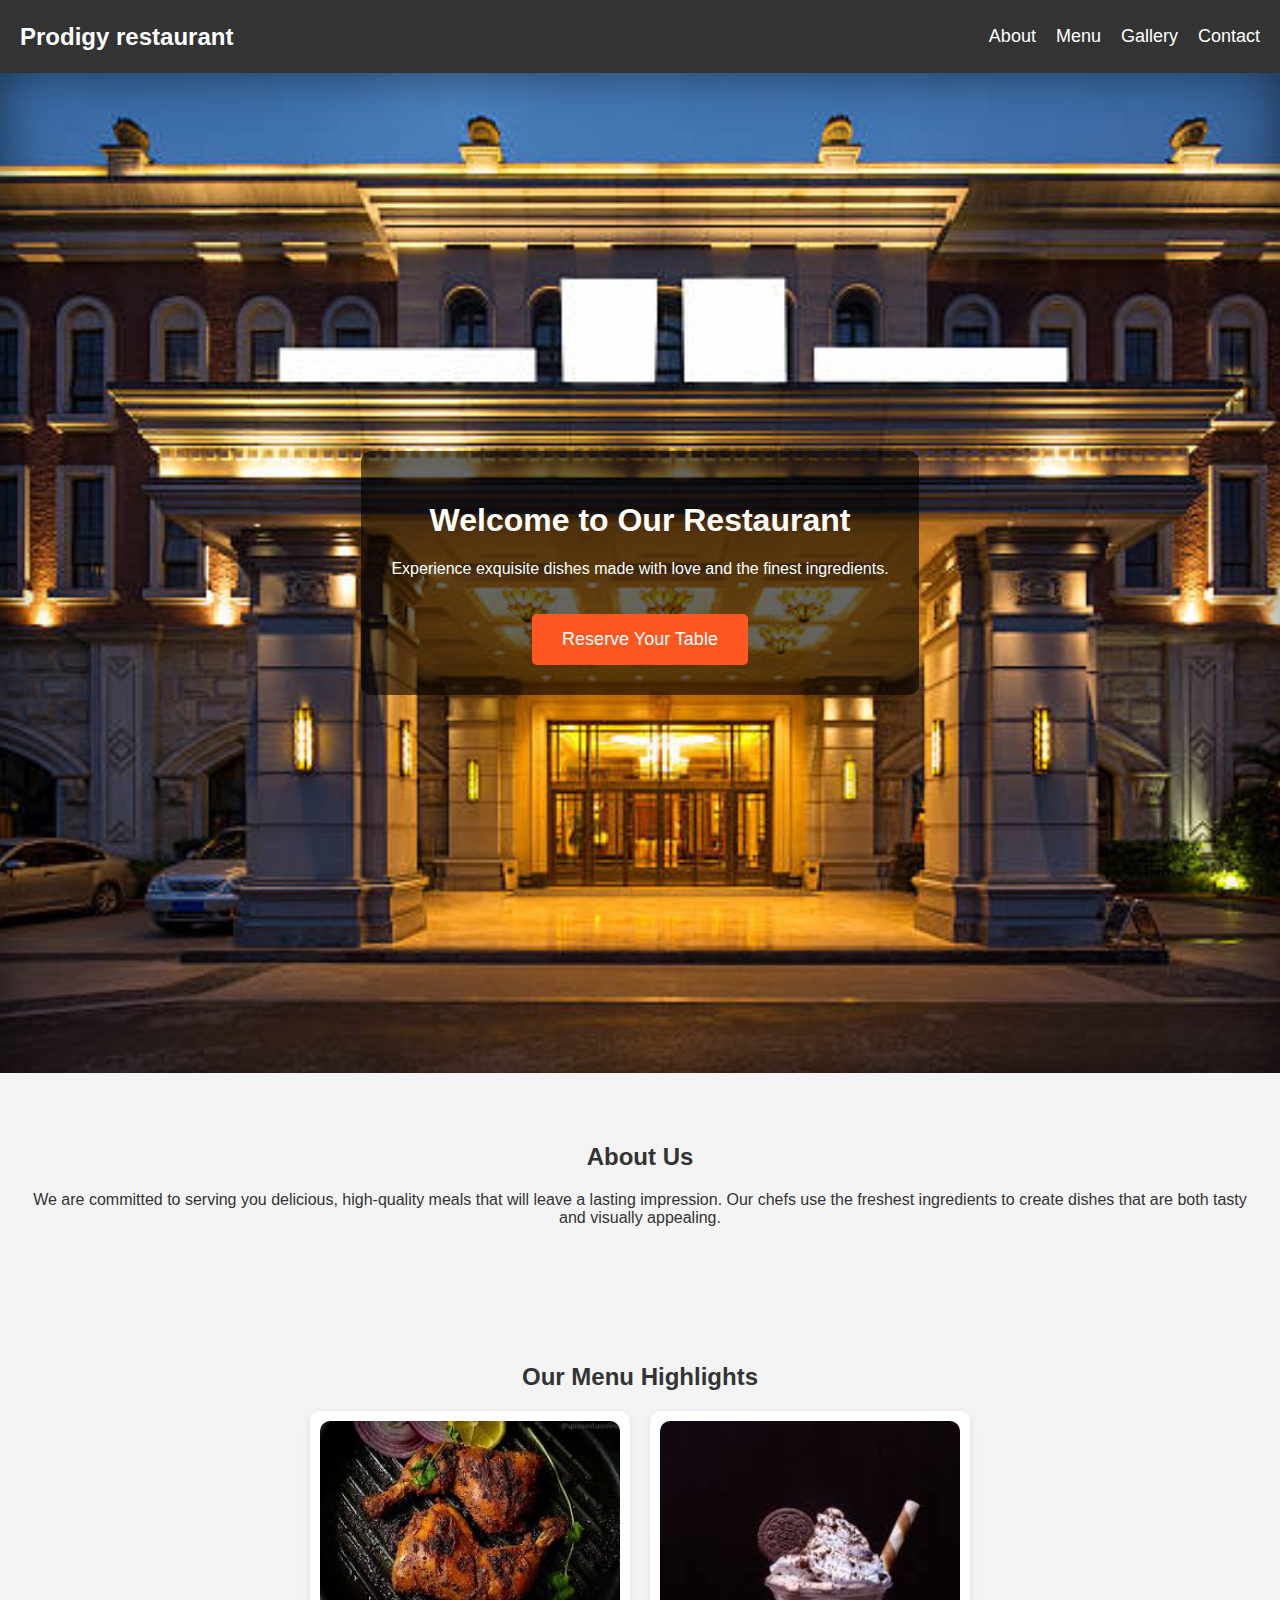
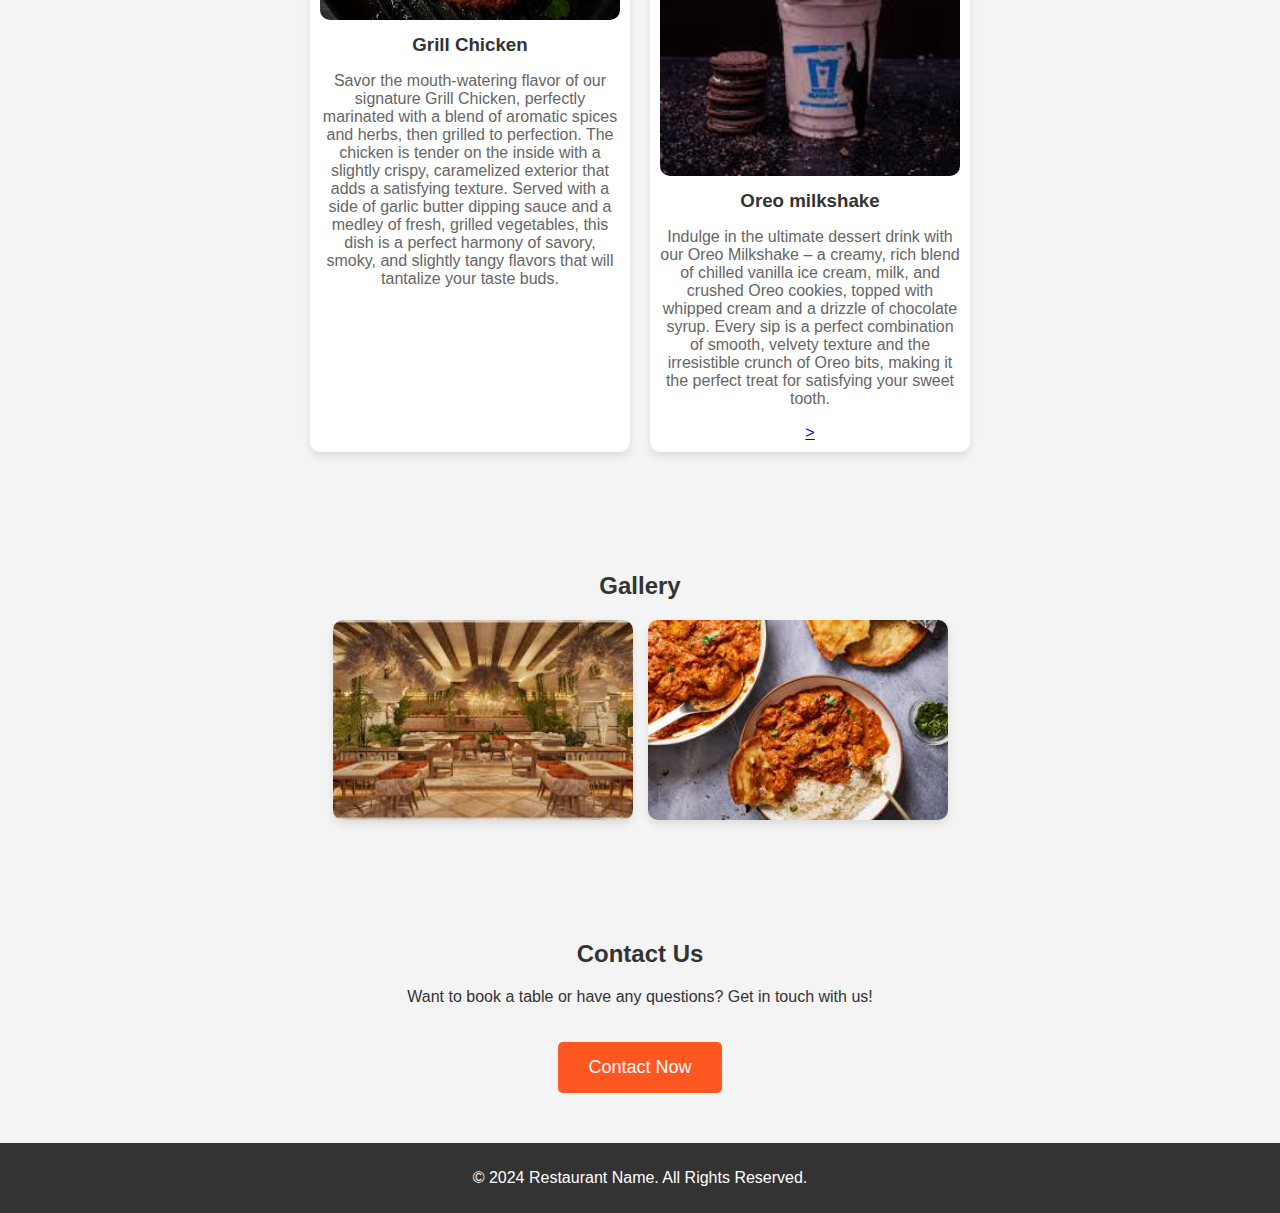
<file: index.html>
<!DOCTYPE html>
<html lang="en">
<head>
    <meta charset="UTF-8">
    <meta name="viewport" content="width=device-width, initial-scale=1.0">
    <title>Welcome to Our Restaurant</title>
    <link rel="stylesheet" href="styles.css">
</head>
<body>
    <header>
        <div class="logo">Prodigy restaurant</div>
        <nav>
            <ul>
                <li><a href="#about">About</a></li>
                <li><a href="#menu">Menu</a></li>
                <li><a href="#gallery">Gallery</a></li>
                <li><a href="#contact">Contact</a></li>
            </ul>
        </nav>
    </header>

    <section class="hero">
        <div class="hero-content">
            <h1>Welcome to Our Restaurant</h1>
            <p>Experience exquisite dishes made with love and the finest ingredients.</p>
            <button class="cta-btn" onclick="window.location.href='reservation.html'">Reserve Your Table</button>

        </div>
    </section>

    <section id="about" class="about">
        <h2>About Us</h2>
        <p>We are committed to serving you delicious, high-quality meals that will leave a lasting impression. Our chefs use the freshest ingredients to create dishes that are both tasty and visually appealing.</p>
    </section>

    <section id="menu" class="menu">
        <h2>Our Menu Highlights</h2>
        <div class="menu-items">
            <div class="menu-item">
                <img src="grill chicken.jpeg" alt="Dish 1">
                <h3>Grill Chicken</h3>
                <p>Savor the mouth-watering flavor of our signature Grill Chicken, perfectly marinated with a blend of aromatic spices and herbs, then grilled to perfection. The chicken is tender on the inside with a slightly crispy, caramelized exterior that adds a satisfying texture. Served with a side of garlic butter dipping sauce and a medley of fresh, grilled vegetables, this dish is a perfect harmony of savory, smoky, and slightly tangy flavors that will tantalize your taste buds.</p>
            </div>
            <div class="menu-item">
                <img src="milkshake.jpeg" alt="Dish 2">
                <h3>Oreo milkshake</h3>
                <p>Indulge in the ultimate dessert drink with our Oreo Milkshake – a creamy, rich blend of chilled vanilla ice cream, milk, and crushed Oreo cookies, topped with whipped cream and a drizzle of chocolate syrup. Every sip is a perfect combination of smooth, velvety texture and the irresistible crunch of Oreo bits, making it the perfect treat for satisfying your sweet tooth.</p>
                <a href="menu.html" class="menu-link">&gt;</a>

            </div>
        </div>
    </section>

    <section id="gallery" class="gallery">
        <h2>Gallery</h2>
        <div class="gallery-items">
            <img src="interior of restaurant.jpeg" alt="Restaurant Interior" class="gallery-img">
            <img src="food dish.jpeg" alt="Food Dish" class="gallery-img">
        </div>
    </section>

    <section id="contact" class="contact">
        <h2>Contact Us</h2>
        <p>Want to book a table or have any questions? Get in touch with us!</p>
        <button class="cta-btn" onclick="window.location.href='contact.html'">Contact Now</button>
    </section>

    <footer>
        <p>&copy; 2024 Restaurant Name. All Rights Reserved.</p>
    </footer>

    <script src="script.js"></script>
</body>
</html>
</file>
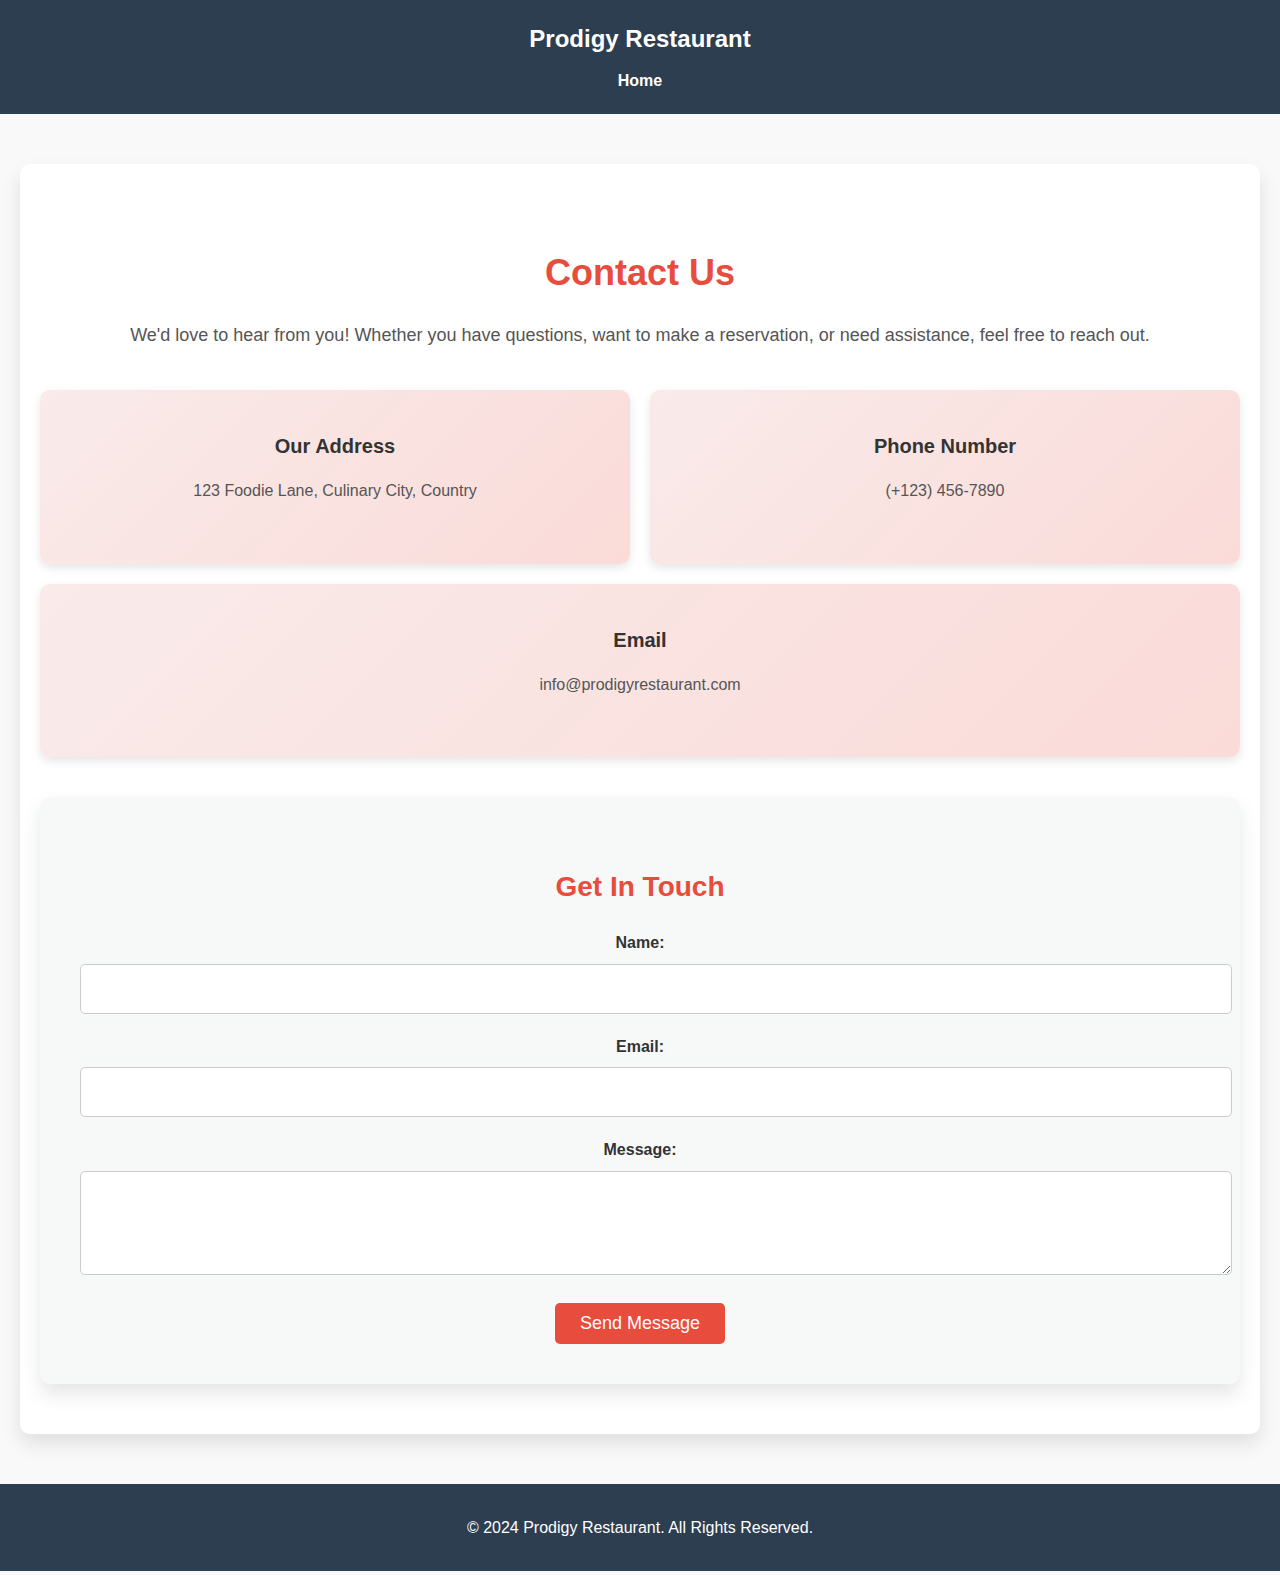
<file: contact.html>
<!DOCTYPE html>
<html lang="en">
<head>
    <meta charset="UTF-8">
    <meta name="viewport" content="width=device-width, initial-scale=1.0">
    <title>Contact Us - Prodigy Restaurant</title>
    <link rel="stylesheet" href="contact.css">
</head>
<body>
    <header>
        <div class="logo">Prodigy Restaurant</div>
        <nav>
            <ul>
                <li><a href="index.html">Home</a></li>
            </ul>
        </nav>
    </header>

    <section class="contact">
        <h2>Contact Us</h2>
        <p>We'd love to hear from you! Whether you have questions, want to make a reservation, or need assistance, feel free to reach out.</p>
        
        <div class="contact-info">
            <div class="contact-item">
                <h3>Our Address</h3>
                <p>123 Foodie Lane, Culinary City, Country</p>
            </div>
            <div class="contact-item">
                <h3>Phone Number</h3>
                <p>(+123) 456-7890</p>
            </div>
            <div class="contact-item">
                <h3>Email</h3>
                <p>info@prodigyrestaurant.com</p>
            </div>
        </div>
        
        <form class="contact-form" id="contactForm">
            <h3>Get In Touch</h3>
            <label for="name">Name:</label>
            <input type="text" id="name" name="name" required>

            <label for="email">Email:</label>
            <input type="email" id="email" name="email" required>

            <label for="message">Message:</label>
            <textarea id="message" name="message" rows="4" required></textarea>

            <button type="submit" class="cta-btn">Send Message</button>
        </form>
    </section>

    <footer>
        <p>&copy; 2024 Prodigy Restaurant. All Rights Reserved.</p>
    </footer>

    <script src="contact.js"></script>
</body>
</html>
</file>
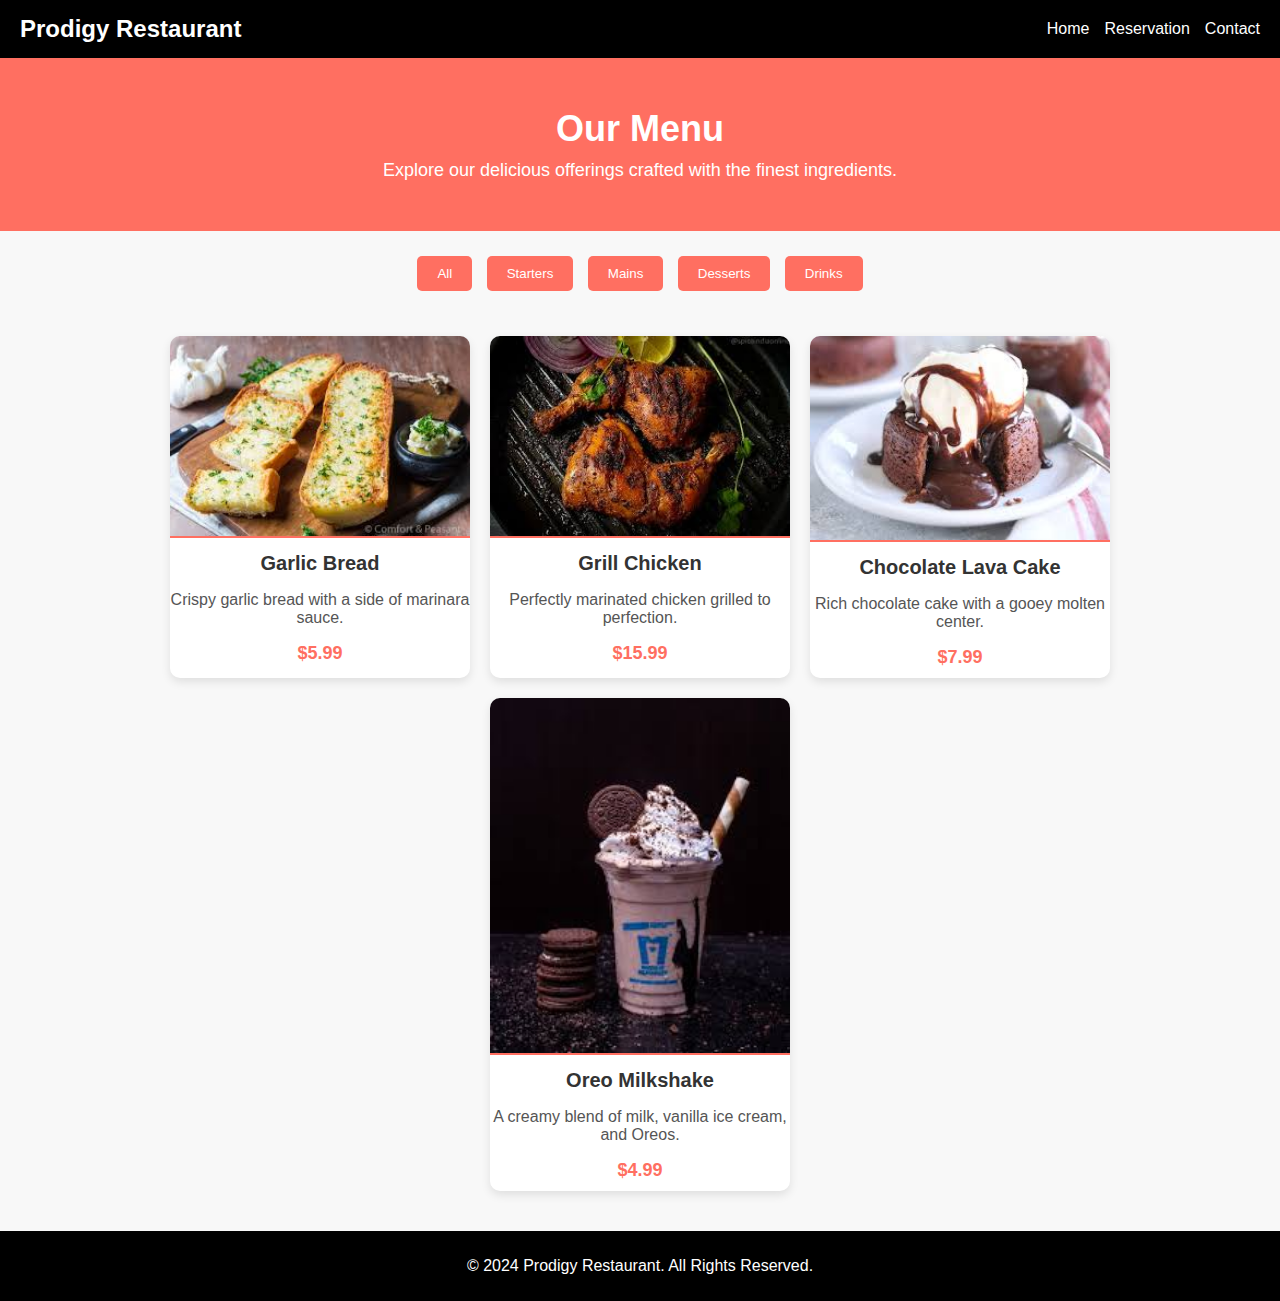
<file: menu.html>
<!DOCTYPE html>
<html lang="en">
<head>
    <meta charset="UTF-8">
    <meta name="viewport" content="width=device-width, initial-scale=1.0">
    <title>Menu - Prodigy Restaurant</title>
    <link rel="stylesheet" href="menu.css">
</head>
<body>
    <header>
        <div class="logo">Prodigy Restaurant</div>
        <nav>
            <ul>
                <li><a href="index.html">Home</a></li>
                <li><a href="reservation.html">Reservation</a></li>
                <li><a href="contact.html">Contact</a></li>
            </ul>
        </nav>
    </header>

    <main>
        <section class="menu-header">
            <h1>Our Menu</h1>
            <p>Explore our delicious offerings crafted with the finest ingredients.</p>
        </section>

        <section class="menu-filters">
            <button class="filter-btn" data-category="all">All</button>
            <button class="filter-btn" data-category="starters">Starters</button>
            <button class="filter-btn" data-category="mains">Mains</button>
            <button class="filter-btn" data-category="desserts">Desserts</button>
            <button class="filter-btn" data-category="drinks">Drinks</button>
        </section>

        <section class="menu-items">
            <!-- Starters -->
            <div class="menu-item" data-category="starters">
                <img src="garlic bread.jpeg" alt="Starter Dish">
                <h3>Garlic Bread</h3>
                <p>Crispy garlic bread with a side of marinara sauce.</p>
                <span>$5.99</span>
            </div>

            <!-- Mains -->
            <div class="menu-item" data-category="mains">
                <img src="grill chicken.jpeg" alt="Main Dish">
                <h3>Grill Chicken</h3>
                <p>Perfectly marinated chicken grilled to perfection.</p>
                <span>$15.99</span>
            </div>

            <!-- Desserts -->
            <div class="menu-item" data-category="desserts">
                <img src="choco lava cake.jpeg" alt="Dessert">
                <h3>Chocolate Lava Cake</h3>
                <p>Rich chocolate cake with a gooey molten center.</p>
                <span>$7.99</span>
            </div>

            <!-- Drinks -->
            <div class="menu-item" data-category="drinks">
                <img src="milkshake.jpeg" alt="Drink">
                <h3>Oreo Milkshake</h3>
                <p>A creamy blend of milk, vanilla ice cream, and Oreos.</p>
                <span>$4.99</span>
            </div>
        </section>
    </main>

    <footer>
        <p>&copy; 2024 Prodigy Restaurant. All Rights Reserved.</p>
    </footer>

    <script src="menu.js"></script>
</body>
</html>
</file>
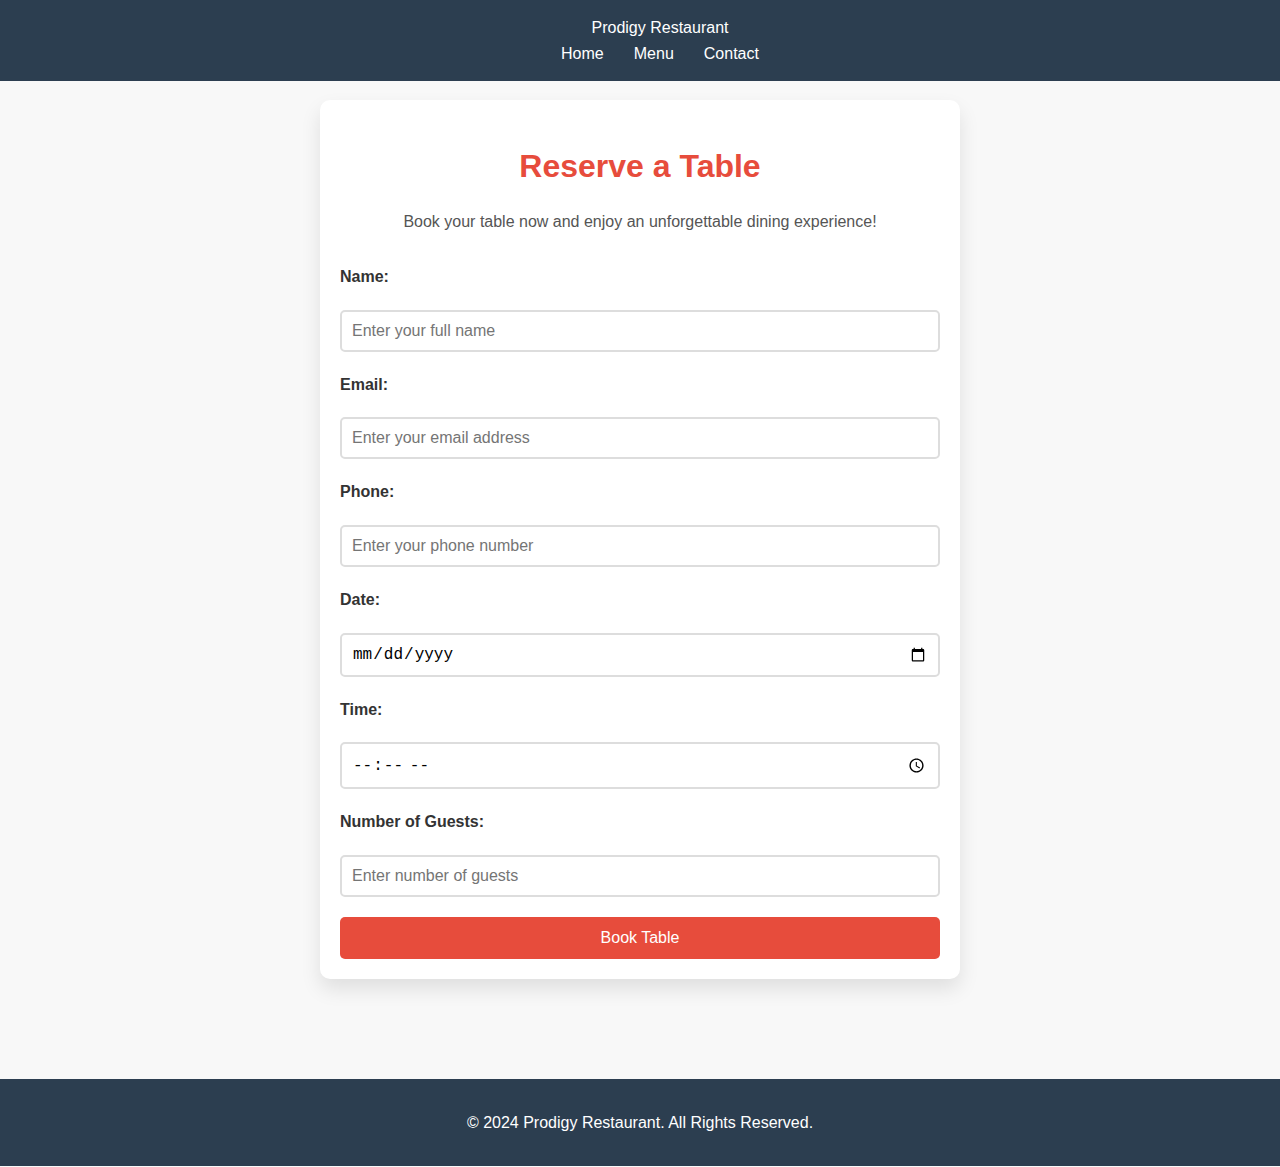
<file: reservation.html>
<!DOCTYPE html>
<html lang="en">
<head>
    <meta charset="UTF-8">
    <meta name="viewport" content="width=device-width, initial-scale=1.0">
    <title>Table Reservation - Prodigy Restaurant</title>
    <link rel="stylesheet" href="reservation.css">
</head>
<body>
    <header>
        <div class="logo">Prodigy Restaurant</div>
        <nav>
            <ul>
                <li><a href="index.html">Home</a></li>
                <li><a href="menu.html">Menu</a></li>
                <li><a href="contact.html">Contact</a></li>
            </ul>
        </nav>
    </header>

    <section class="reservation">
        <h1>Reserve a Table</h1>
        <p>Book your table now and enjoy an unforgettable dining experience!</p>
        <form id="reservationForm">
            <label for="name">Name:</label>
            <input type="text" id="name" name="name" required placeholder="Enter your full name">

            <label for="email">Email:</label>
            <input type="email" id="email" name="email" required placeholder="Enter your email address">

            <label for="phone">Phone:</label>
            <input type="tel" id="phone" name="phone" required placeholder="Enter your phone number">

            <label for="date">Date:</label>
            <input type="date" id="date" name="date" required>

            <label for="time">Time:</label>
            <input type="time" id="time" name="time" required>

            <label for="guests">Number of Guests:</label>
            <input type="number" id="guests" name="guests" required min="1" max="20" placeholder="Enter number of guests">

            <button type="submit" class="cta-btn">Book Table</button>
        </form>
    </section>

    <footer>
        <p>&copy; 2024 Prodigy Restaurant. All Rights Reserved.</p>
    </footer>

    <script src="reservation.js"></script>
</body>
</html>
</file>
<file: styles.css>
body {
    margin: 0;
    font-family: 'Segoe UI', Tahoma, Geneva, Verdana, sans-serif;
    background-color: #f4f4f4;
    color: #333;
}

header {
    background-color: #333;
    color: #fff;
    padding: 10px 20px;
    display: flex;
    justify-content: space-between;
    align-items: center;
}

.logo {
    font-size: 24px;
    font-weight: bold;
}

nav ul {
    display: flex;
    list-style: none;
}

nav ul li {
    margin-left: 20px;
}

nav ul li a {
    color: #fff;
    text-decoration: none;
    font-size: 18px;
}

.hero {
    height: 100vh;
    background-image: url('background.jpeg');
    background-size: cover;
    background-position: center;
    display: flex;
    justify-content: center;
    align-items: center;
    color: #fff;
    text-align: center;
    padding: 50px;
    box-shadow: inset 0 0 50px rgba(0, 0, 0, 0.5);
}

.hero-content {
    background: rgba(0, 0, 0, 0.6);
    padding: 30px;
    border-radius: 10px;
}

.cta-btn {
    margin-top: 20px;
    padding: 15px 30px;
    background-color: #ff5722;
    color: #fff;
    border: none;
    border-radius: 5px;
    cursor: pointer;
    font-size: 18px;
    transition: background-color 0.3s, transform 0.3s;
}

.cta-btn:hover {
    background-color: #d43f00;
    transform: scale(1.05);
}

.about, .menu, .gallery, .contact {
    padding: 50px 20px;
    text-align: center;
}

.menu-items {
    display: flex;
    gap: 20px;
    flex-wrap: wrap;
    justify-content: center;
}

.menu-item {
    background-color: #fff;
    border-radius: 10px;
    overflow: hidden;
    width: 300px;
    text-align: center;
    padding: 10px;
    box-shadow: 0 4px 8px rgba(0, 0, 0, 0.1);
    transition: transform 0.3s, box-shadow 0.3s;
}

.menu-item:hover {
    transform: translateY(-5px);
    box-shadow: 0 8px 16px rgba(0, 0, 0, 0.2);
}

.menu-item img {
    width: 100%;
    border-radius: 10px;
}

.menu-item h3 {
    margin: 10px 0;
}

.menu-item p {
    color: #666;
}

.gallery-items {
    display: flex;
    gap: 15px;
    flex-wrap: wrap;
    justify-content: center;
}

.gallery-img {
    width: 300px;
    height: 200px;
    object-fit: cover;
    border-radius: 10px;
    box-shadow: 0 4px 8px rgba(0, 0, 0, 0.1);
}

footer {
    background-color: #333;
    color: #fff;
    text-align: center;
    padding: 10px 0;
}
</file>
<file: contact.css>
/* General styles */
body {
    font-family: 'Arial', sans-serif;
    margin: 0;
    padding: 0;
    background-color: #f9f9f9;
    color: #333;
    line-height: 1.6;
}

header {
    background-color: #2c3e50;
    color: #fff;
    padding: 20px;
    text-align: center;
}

header .logo {
    font-size: 24px;
    font-weight: bold;
}

header nav ul {
    list-style: none;
    padding: 0;
    display: flex;
    justify-content: center;
    margin: 10px 0 0;
}

header nav ul li {
    margin: 0 15px;
}

header nav ul li a {
    text-decoration: none;
    color: #fff;
    font-weight: bold;
}

.contact {
    padding: 50px 20px;
    max-width: 1200px;
    margin: 50px auto;
    background-color: #fff;
    border-radius: 10px;
    box-shadow: 0 10px 20px rgba(0, 0, 0, 0.1);
    text-align: center;
}

.contact h2 {
    font-size: 36px;
    color: #e74c3c;
    margin-bottom: 20px;
}

.contact p {
    font-size: 18px;
    color: #555;
    margin-bottom: 40px;
}

.contact-info {
    display: flex;
    flex-wrap: wrap;
    justify-content: space-between;
    gap: 20px;
    margin-bottom: 40px;
}

.contact-item {
    background: linear-gradient(135deg, #f9ebea, #fadbd8);
    border-radius: 10px;
    padding: 20px;
    box-shadow: 0 4px 10px rgba(0, 0, 0, 0.1);
    flex: 1 1 calc(33% - 20px);
}

.contact-item h3 {
    font-size: 20px;
    color: #333;
    margin-bottom: 10px;
}

.contact-item p {
    font-size: 16px;
    color: #555;
}

.contact-form {
    padding: 40px;
    border-radius: 10px;
    box-shadow: 0 10px 20px rgba(0, 0, 0, 0.1);
    background-color: #f7f9f9;
}

.contact-form h3 {
    font-size: 28px;
    color: #e74c3c;
    margin-bottom: 20px;
}

.contact-form label {
    display: block;
    font-size: 16px;
    font-weight: bold;
    color: #333;
    margin-bottom: 8px;
}

.contact-form input,
.contact-form textarea {
    width: 100%;
    padding: 15px;
    margin-bottom: 20px;
    border: 1px solid #ccc;
    border-radius: 5px;
    font-size: 16px;
    outline: none;
    transition: border-color 0.3s ease-in-out;
}

.contact-form input:focus,
.contact-form textarea:focus {
    border-color: #e74c3c;
}

.contact-form button {
    padding: 10px 25px;
    background-color: #e74c3c;
    color: #fff;
    border: none;
    border-radius: 5px;
    font-size: 18px;
    cursor: pointer;
    transition: background-color 0.3s ease-in-out;
}

.contact-form button:hover {
    background-color: #c0392b;
}

footer {
    background-color: #2c3e50;
    color: #fff;
    text-align: center;
    padding: 15px 0;
}
</file>
<file: menu.css>
body {
    font-family: 'Arial', sans-serif;
    margin: 0;
    padding: 0;
    background-color: #f8f8f8;
    color: #333;
}

header {
    background-color: black;
    color: white;
    padding: 15px 20px;
    display: flex;
    justify-content: space-between;
    align-items: center;
    position: sticky;
    top: 0;
    z-index: 1000;
}

header .logo {
    font-size: 24px;
    font-weight: bold;
}

header nav ul {
    list-style: none;
    display: flex;
    gap: 15px;
    margin: 0;
}

header nav ul li {
    margin: 0;
}

header nav ul li a {
    color: white;
    text-decoration: none;
    font-size: 16px;
}

.menu-header {
    text-align: center;
    padding: 50px 20px;
    background-color: #ff6f61;
    color: white;
}

.menu-header h1 {
    font-size: 36px;
    margin: 0;
}

.menu-header p {
    margin: 10px 0 0;
    font-size: 18px;
}

.menu-filters {
    text-align: center;
    margin: 20px 0;
}

.menu-filters .filter-btn {
    padding: 10px 20px;
    margin: 5px;
    border: none;
    background-color: #ff6f61;
    color: white;
    border-radius: 5px;
    cursor: pointer;
    transition: background-color 0.3s;
}

.menu-filters .filter-btn:hover {
    background-color: #e65c50;
}

.menu-items {
    display: flex;
    flex-wrap: wrap;
    gap: 20px;
    justify-content: center;
    padding: 20px;
}

.menu-item {
    background-color: white;
    border-radius: 10px;
    box-shadow: 0 4px 10px rgba(0, 0, 0, 0.1);
    overflow: hidden;
    max-width: 300px;
    text-align: center;
    transition: transform 0.3s;
}

.menu-item:hover {
    transform: scale(1.05);
}

.menu-item img {
    width: 100%;
    height: auto;
    border-bottom: 2px solid #ff6f61;
}

.menu-item h3 {
    margin: 10px 0;
    font-size: 20px;
    color: #333;
}

.menu-item p {
    font-size: 16px;
    color: #555;
}

.menu-item span {
    display: block;
    margin: 10px 0;
    font-size: 18px;
    font-weight: bold;
    color: #ff6f61;
}

footer {
    text-align: center;
    padding: 10px 0;
    background-color: black;
    color: white;
    margin-top: 20px;
}
</file>
<file: reservation.css>
/* General styles */
body {
    font-family: 'Arial', sans-serif;
    margin: 0;
    padding: 0;
    background-color: #f8f8f8;
    color: #333;
    line-height: 1.6;
}

header {
    background-color: #2c3e50;
    color: white;
    padding: 15px 20px;
    text-align: center;
    position: fixed;
    width: 100%;
    top: 0;
    z-index: 1000;
}

header nav ul {
    list-style: none;
    margin: 0;
    padding: 0;
    display: flex;
    justify-content: center;
}

header nav ul li {
    margin: 0 15px;
}

header nav ul li a {
    text-decoration: none;
    color: white;
    font-size: 16px;
}

.reservation {
    margin: 100px auto;
    max-width: 600px;
    padding: 20px;
    background-color: white;
    border-radius: 10px;
    box-shadow: 0 10px 20px rgba(0, 0, 0, 0.1);
    text-align: center;
}

.reservation h1 {
    font-size: 32px;
    color: #e74c3c;
    margin-bottom: 15px;
}

.reservation p {
    margin-bottom: 30px;
    color: #555;
}

form {
    display: flex;
    flex-direction: column;
    gap: 20px;
}

form label {
    font-weight: bold;
    text-align: left;
}

form input {
    padding: 10px;
    font-size: 16px;
    border: 2px solid #ddd;
    border-radius: 5px;
    outline: none;
}

form input:focus {
    border-color: #e74c3c;
    box-shadow: 0 0 5px rgba(231, 76, 60, 0.5);
}

.cta-btn {
    padding: 12px;
    background-color: #e74c3c;
    color: white;
    border: none;
    border-radius: 5px;
    cursor: pointer;
    font-size: 16px;
    transition: background-color 0.3s ease;
}

.cta-btn:hover {
    background-color: #c0392b;
}

footer {
    margin-top: 50px;
    text-align: center;
    padding: 15px;
    background-color: #2c3e50;
    color: white;
}
</file>
